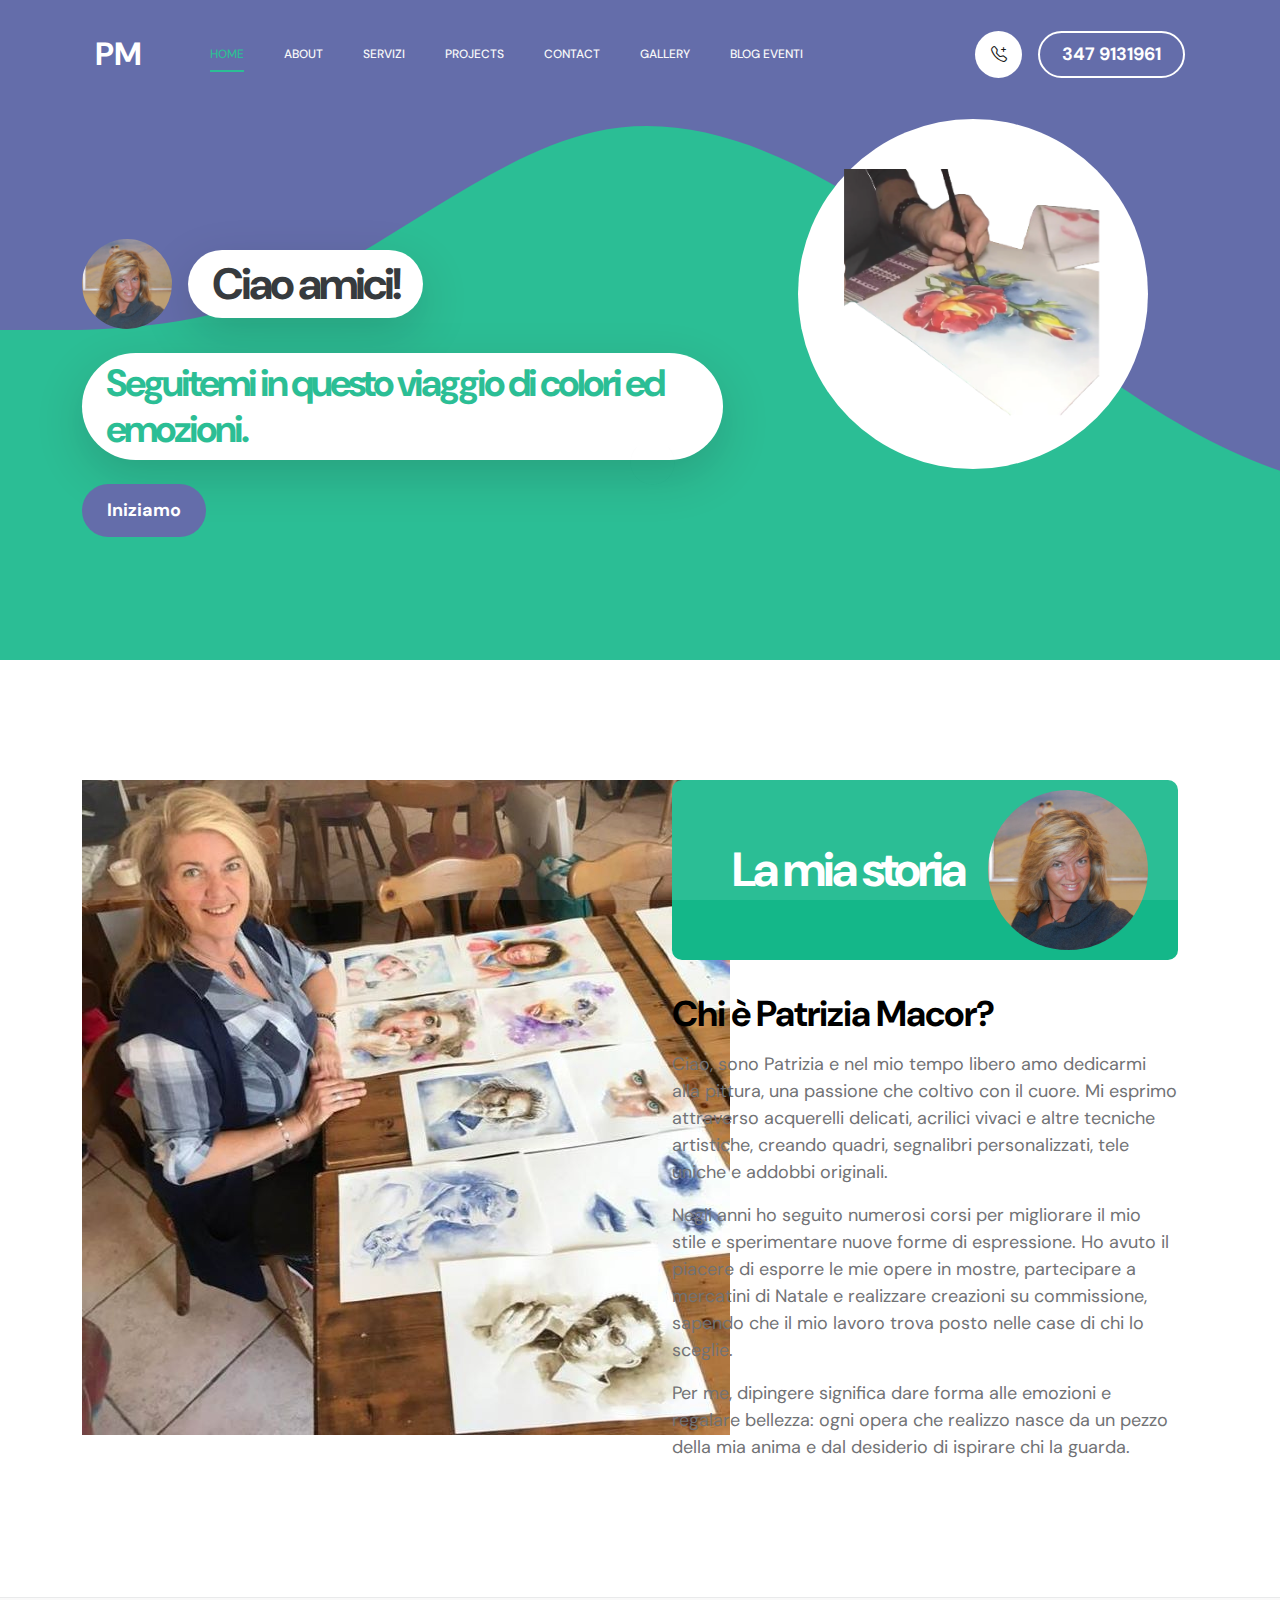
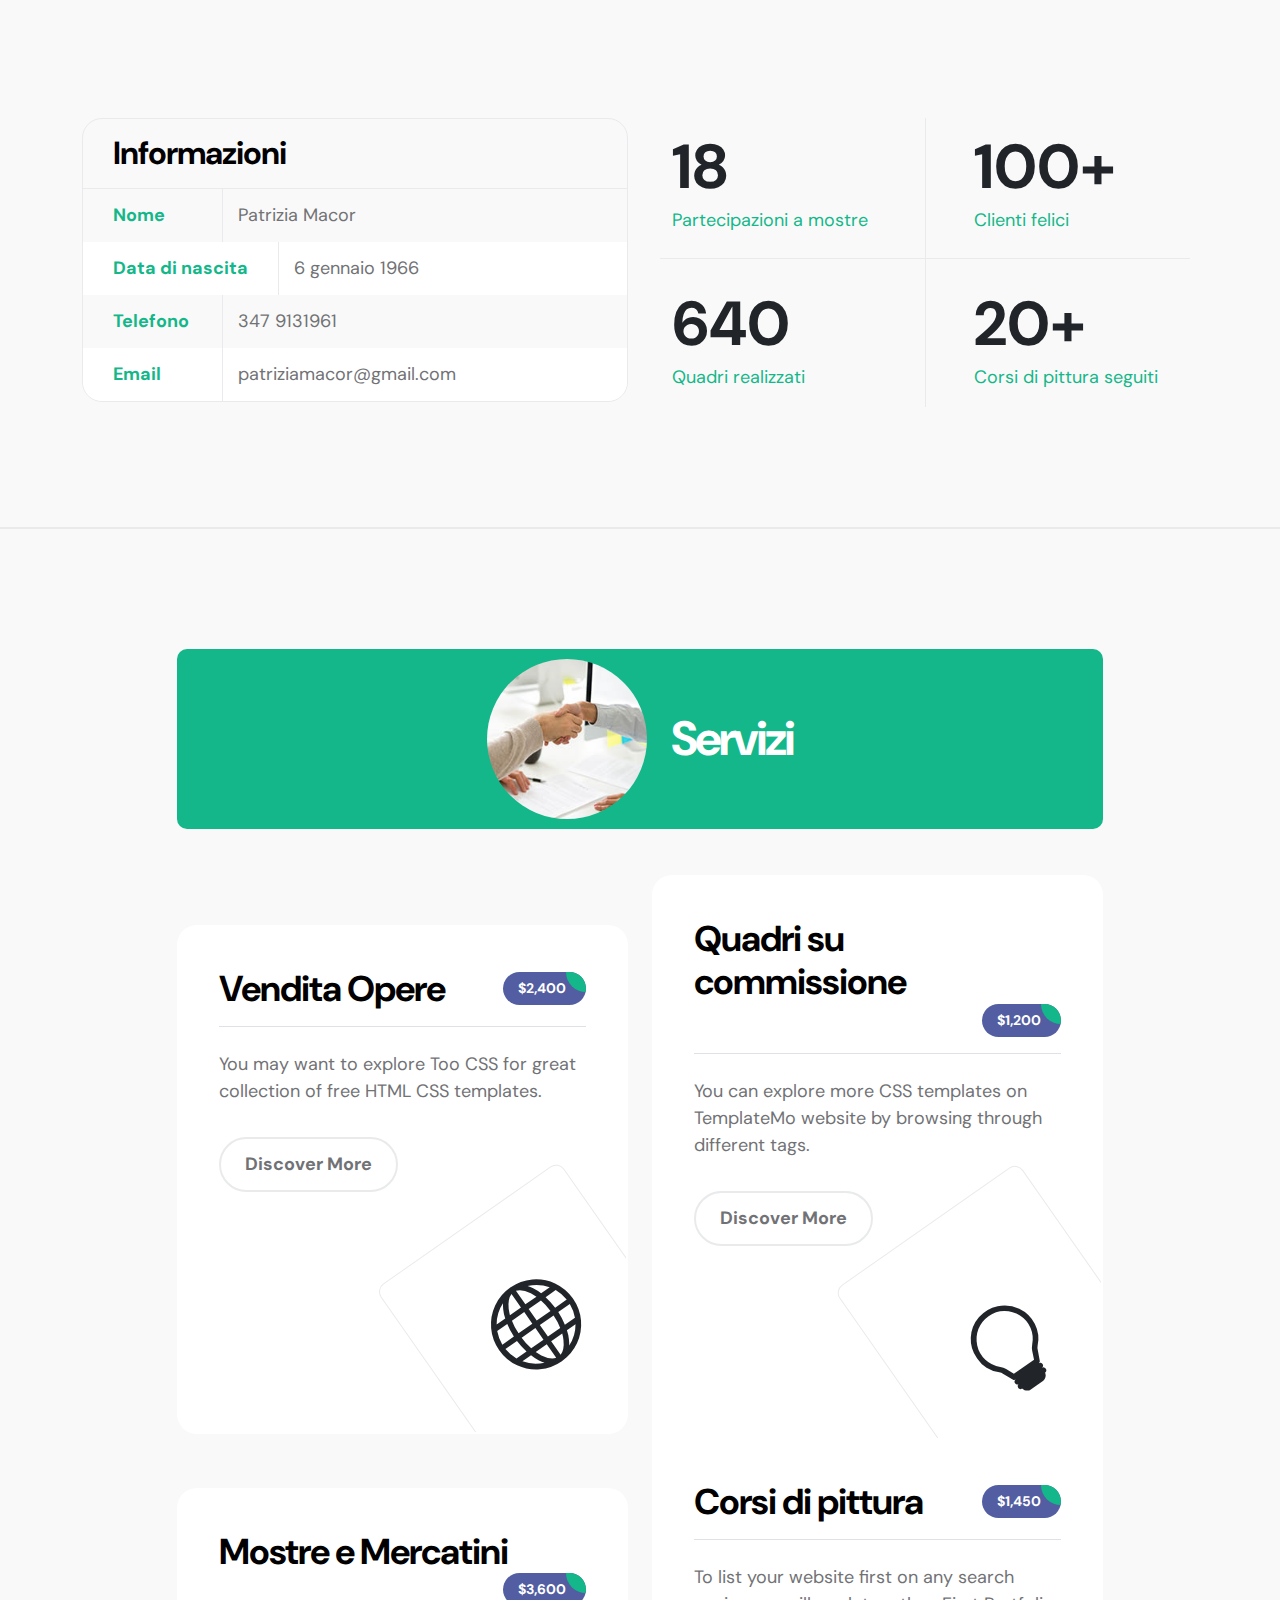
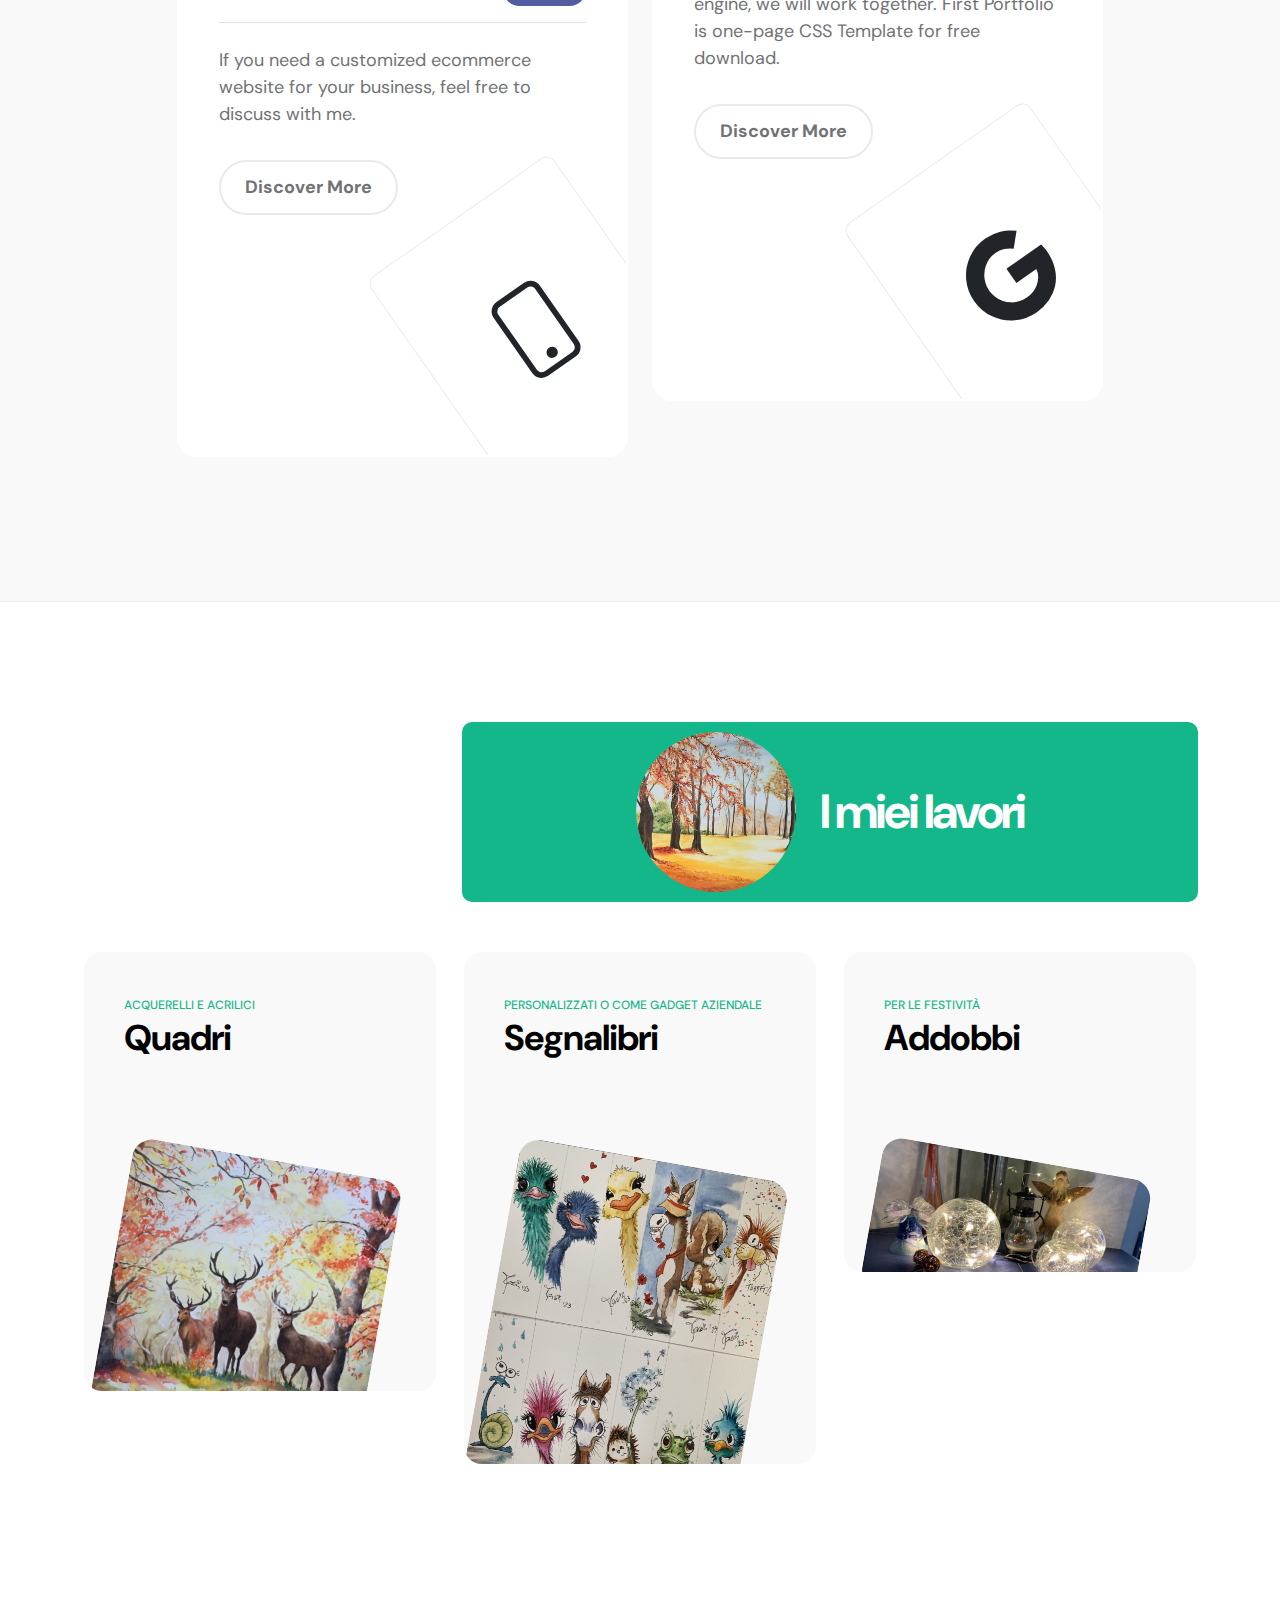
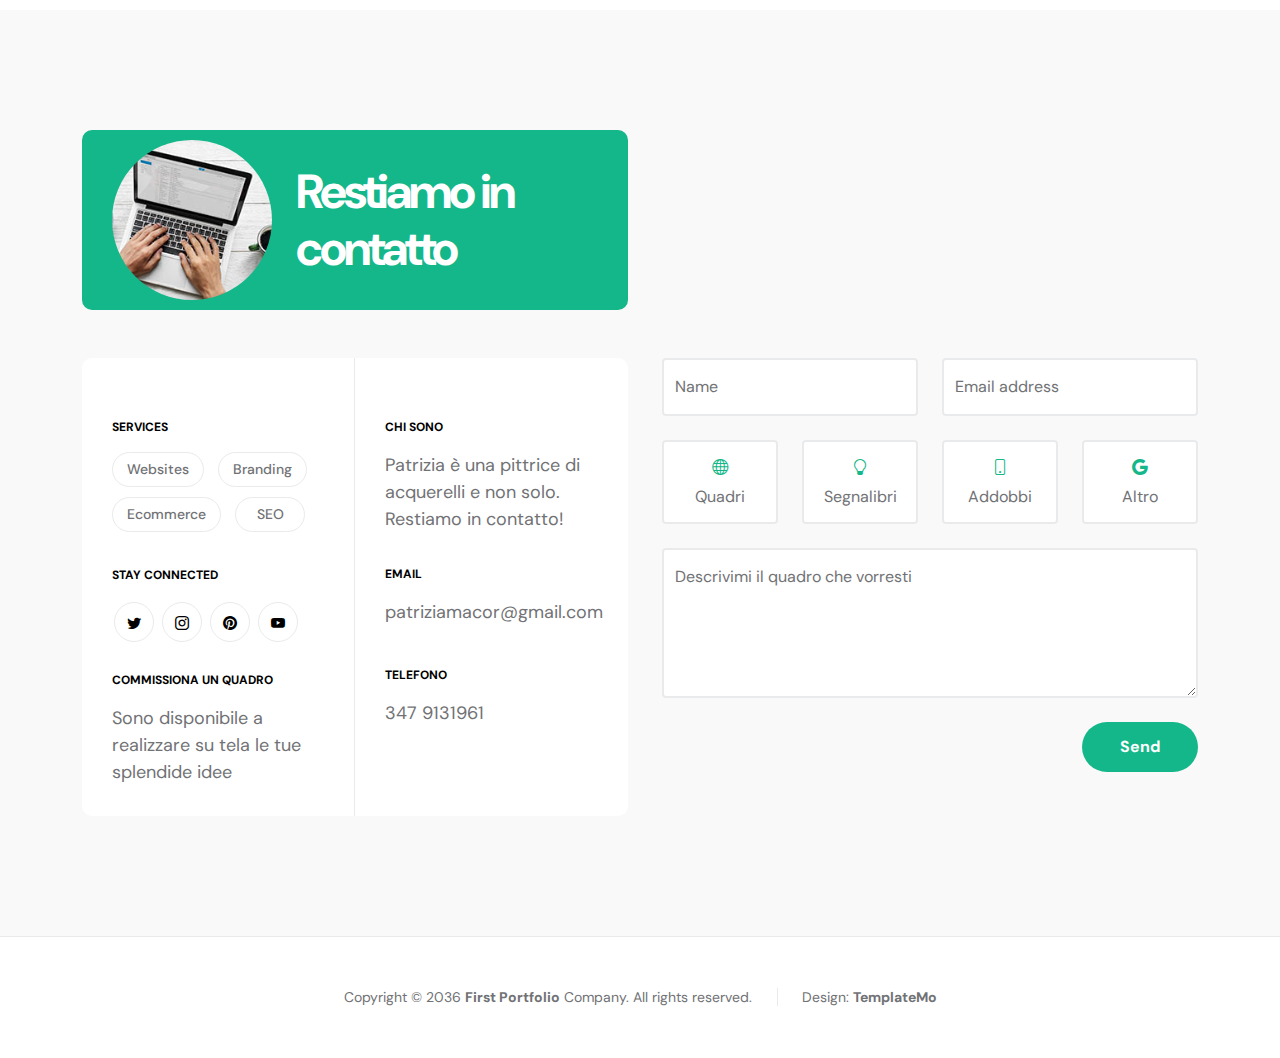
<file: index.html>
<!doctype html>
<html lang="en">
    <head>
        <meta charset="utf-8">
        <meta name="viewport" content="width=device-width, initial-scale=1">

        <meta name="description" content="">
        <meta name="author" content="TemplateMo">

        <title>Patrizia Macor</title>
        <!-- Aggiungi la favicon -->
        <link rel="icon" href="images/favicon.png" type="image/x-icon">

        <!-- CSS FILES -->
        <link rel="preconnect" href="https://fonts.googleapis.com">
        
        <link rel="preconnect" href="https://fonts.gstatic.com" crossorigin>
        
        <link href="https://fonts.googleapis.com/css2?family=DM+Sans:wght@400;500;700&display=swap" rel="stylesheet">

        <link href="css/bootstrap.min.css" rel="stylesheet">

        <link href="css/bootstrap-icons.css" rel="stylesheet">

        <link href="css/magnific-popup.css" rel="stylesheet">

        <link href="css/templatemo-first-portfolio-style.css" rel="stylesheet">

    
<!--

TemplateMo 578 First Portfolio

https://templatemo.com/tm-578-first-portfolio

-->
    </head>
    
    <body>

        <section class="preloader">
            <div class="spinner">
                <span class="spinner-rotate"></span>    
            </div>
        </section>

        <nav class="navbar navbar-expand-lg">
            <div class="container">

                <button class="navbar-toggler" type="button" data-bs-toggle="collapse" data-bs-target="#navbarNav" aria-controls="navbarNav" aria-expanded="false" aria-label="Toggle navigation">
                    <span class="navbar-toggler-icon"></span>
                </button>

                <a href="index.html" class="navbar-brand mx-auto mx-lg-0">PM</a>

                <div class="d-flex align-items-center d-lg-none">
                    <i class="navbar-icon bi-telephone-plus me-3"></i>
                    <a class="custom-btn btn" href="#section_5">
                        347 9131961
                    </a>
                </div>

                <div class="collapse navbar-collapse" id="navbarNav">
                    <ul class="navbar-nav ms-lg-5">
                        <li class="nav-item">
                            <a class="nav-link click-scroll" href="index.html#section_1">Home</a>
                        </li>

                        <li class="nav-item">
                            <a class="nav-link click-scroll" href="index.html#section_2">About</a>
                        </li>

                        <li class="nav-item">
                            <a class="nav-link click-scroll" href="#section_3">Servizi</a>
                        </li>

                        <li class="nav-item">
                            <a class="nav-link click-scroll" href="index.html#section_4">Projects</a>
                        </li>

                        <li class="nav-item">
                            <a class="nav-link click-scroll" href="index.html#section_5">Contact</a>
                        </li>

                        <li class="nav-item">
                            <a class="nav-link" href="gallery.html">Gallery</a>
                        </li>

                        <li class="nav-item">
                            <a class="nav-link" href="eventi.html">Blog Eventi</a>
                        </li>
                    </ul>

                    <div class="d-lg-flex align-items-center d-none ms-auto">
                        <i class="navbar-icon bi-telephone-plus me-3"></i>
                        <a class="custom-btn btn" href="#section_5">
                            347 9131961
                        </a>
                    </div>
                </div>

            </div>
        </nav>

        <main>

            <section class="hero d-flex justify-content-center align-items-center" id="section_1">
                <div class="container">
                    <div class="row">

                        <div class="col-lg-7 col-12">
                            <div class="hero-text">
                                <div class="hero-title-wrap d-flex align-items-center mb-4">
                                    <img src="images/pm.jpg" class="avatar-image avatar-image-large img-fluid" alt="">

                                    <h1 class="hero-title ms-3 mb-0">Ciao amici!</h1>
                                </div>

                                <h2 class="mb-4">Seguitemi in questo viaggio di colori ed emozioni.</h2>
                                <p class="mb-4"><a class="custom-btn btn custom-link" href="#section_2">Iniziamo</a></p>
                            </div>
                        </div>

                        <div class="col-lg-5 col-12 position-relative">
                            <div class="hero-image-wrap"></div>
                            <img src="images\Remove background project.png" class="hero-image img-fluid" alt="">
                        </div>

                    </div>
                </div>

                <svg xmlns="http://www.w3.org/2000/svg" viewBox="0 0 1440 320"><path fill="#535da1" fill-opacity="1" d="M0,160L24,160C48,160,96,160,144,138.7C192,117,240,75,288,64C336,53,384,75,432,106.7C480,139,528,181,576,208C624,235,672,245,720,240C768,235,816,213,864,186.7C912,160,960,128,1008,133.3C1056,139,1104,181,1152,202.7C1200,224,1248,224,1296,197.3C1344,171,1392,117,1416,90.7L1440,64L1440,0L1416,0C1392,0,1344,0,1296,0C1248,0,1200,0,1152,0C1104,0,1056,0,1008,0C960,0,912,0,864,0C816,0,768,0,720,0C672,0,624,0,576,0C528,0,480,0,432,0C384,0,336,0,288,0C240,0,192,0,144,0C96,0,48,0,24,0L0,0Z"></path></svg>
            </section>


            <section class="about section-padding" id="section_2">
                <div class="container">
                    <div class="row">

                        <div class="col-lg-6 col-12">
                            <img src="images\35924593_10214966273662819_2761845738638934016_n2.jpg" alt="">
                        </div>

                        <div class="col-lg-6 col-12 mt-5 mt-lg-0">
                            <div class="about-thumb">

                                <div class="section-title-wrap d-flex justify-content-end align-items-center mb-4">
                                    <h2 class="text-white me-4 mb-0">La mia storia</h2>

                                    <img src="images/pm.jpg" class="avatar-image img-fluid" alt="">
                                </div>

                                <h3 class="pt-2 mb-3">Chi è Patrizia Macor?</h3>

                                <p>
                                    Ciao, sono Patrizia e nel mio tempo libero amo dedicarmi alla pittura, una passione che coltivo con il cuore. Mi esprimo attraverso acquerelli delicati, acrilici vivaci e altre tecniche artistiche, creando quadri, segnalibri personalizzati, tele uniche e addobbi originali.
                                </p>
                                <p>
                                    Negli anni ho seguito numerosi corsi per migliorare il mio stile e sperimentare nuove forme di espressione. Ho avuto il piacere di esporre le mie opere in mostre, partecipare a mercatini di Natale e realizzare creazioni su commissione, sapendo che il mio lavoro trova posto nelle case di chi lo sceglie.
                                </p>
                                <p>
                                    Per me, dipingere significa dare forma alle emozioni e regalare bellezza: ogni opera che realizzo nasce da un pezzo della mia anima e dal desiderio di ispirare chi la guarda.
                                </p>

                                
                            </div>
                        </div>

                    </div>
                </div>
            </section>

            <section class="featured section-padding">
                <div class="container">
                    <div class="row">

                        <div class="col-lg-6 col-12">
                            <div class="profile-thumb">
                                <div class="profile-title">
                                    <h4 class="mb-0">Informazioni</h4>
                                </div>

                                <div class="profile-body">
                                    <p>
                                        <span class="profile-small-title">Nome</span> 
                                        <span>Patrizia Macor</span>
                                    </p>

                                    <p>
                                        <span class="profile-small-title">Data di nascita</span> 
                                        <span>6 gennaio 1966</span>
                                    </p>

                                    <p>
                                        <span class="profile-small-title">Telefono</span> 
                                         <span><a href="tel: 305-240-9671">347 9131961</a></span>
                                    </p>

                                    <p>
                                        <span class="profile-small-title">Email</span> 
                                        <span><a href="mailto:patriziamacor@gmail.com">patriziamacor@gmail.com</a></span>
                                    </p>
                                </div>
                            </div>
                        </div>

                        <div class="col-lg-6 col-12 mt-5 mt-lg-0">
                            <div class="about-thumb">
                                <div class="row">
                                    <div class="col-lg-6 col-6 featured-border-bottom py-2">
                                        <strong class="featured-numbers">18</strong>

                                        <p class="featured-text">Partecipazioni a mostre</p>
                                    </div>

                                    <div class="col-lg-6 col-6 featured-border-start featured-border-bottom ps-5 py-2">
                                        <strong class="featured-numbers">100+</strong>

                                        <p class="featured-text">Clienti felici</p>
                                    </div>

                                    <div class="col-lg-6 col-6 pt-4">
                                        <strong class="featured-numbers">640</strong>

                                        <p class="featured-text">Quadri realizzati</p>
                                    </div>

                                    <div class="col-lg-6 col-6 featured-border-start ps-5 pt-4">
                                        <strong class="featured-numbers">20+</strong>

                                        <p class="featured-text">Corsi di pittura seguiti</p>
                                    </div>
                                </div>
                            </div>
                        </div>

                    </div>
                </div>
            </section>


            <section class="services section-padding" id="section_3">
                <div class="container">
                    <div class="row">

                        <div class="col-lg-10 col-12 mx-auto">
                            <div class="section-title-wrap d-flex justify-content-center align-items-center mb-5">
                                <img src="images/handshake-man-woman-after-signing-business-contract-closeup.jpg" class="avatar-image img-fluid" alt="">

                                <h2 class="text-white ms-4 mb-0">Servizi</h2>
                            </div>

                            <div class="row pt-lg-5">
                                <div class="col-lg-6 col-12">
                                    <div class="services-thumb">
                                        <div class="d-flex flex-wrap align-items-center border-bottom mb-4 pb-3">
                                            <h3 class="mb-0">Vendita Opere</h3>

                                            <div class="services-price-wrap ms-auto">
                                                <p class="services-price-text mb-0">$2,400</p>
                                                <div class="services-price-overlay"></div>
                                            </div>
                                        </div>

                                        <p>You may want to explore Too CSS for great collection of free HTML CSS templates.</p>

                                        <a href="#" class="custom-btn custom-border-btn btn mt-3">Discover More</a>

                                        <div class="services-icon-wrap d-flex justify-content-center align-items-center">
                                            <i class="services-icon bi-globe"></i>
                                        </div>
                                    </div>
                                </div>

                                <div class="col-lg-6 col-12">
                                    <div class="services-thumb services-thumb-up">
                                        <div class="d-flex flex-wrap align-items-center border-bottom mb-4 pb-3">
                                            <h3 class="mb-0">Quadri su commissione</h3>

                                            <div class="services-price-wrap ms-auto">
                                                <p class="services-price-text mb-0">$1,200</p>
                                                <div class="services-price-overlay"></div>
                                            </div>
                                        </div>

                                        <p>You can explore more CSS templates on TemplateMo website by browsing through different tags.</p>

                                        <a href="#" class="custom-btn custom-border-btn btn mt-3">Discover More</a>

                                        <div class="services-icon-wrap d-flex justify-content-center align-items-center">
                                            <i class="services-icon bi-lightbulb"></i>
                                        </div>
                                    </div>
                                </div>

                                <div class="col-lg-6 col-12">
                                    <div class="services-thumb">
                                        <div class="d-flex flex-wrap align-items-center border-bottom mb-4 pb-3">
                                            <h3 class="mb-0">Mostre e Mercatini</h3>

                                            <div class="services-price-wrap ms-auto">
                                                <p class="services-price-text mb-0">$3,600</p>
                                                <div class="services-price-overlay"></div>
                                            </div>
                                        </div>

                                        <p>If you need a customized ecommerce website for your business, feel free to discuss with me.</p>

                                        <a href="#" class="custom-btn custom-border-btn btn mt-3">Discover More</a>

                                        <div class="services-icon-wrap d-flex justify-content-center align-items-center">
                                            <i class="services-icon bi-phone"></i>
                                        </div>
                                    </div>
                                </div>

                                <div class="col-lg-6 col-12">
                                    <div class="services-thumb services-thumb-up">
                                        <div class="d-flex flex-wrap align-items-center border-bottom mb-4 pb-3">
                                            <h3 class="mb-0">Corsi di pittura</h3>

                                            <div class="services-price-wrap ms-auto">
                                                <p class="services-price-text mb-0">$1,450</p>
                                                <div class="services-price-overlay"></div>
                                            </div>
                                        </div>

                                        <p>To list your website first on any search engine, we will work together. First Portfolio is one-page CSS Template for free download.</p>

                                        <a href="#" class="custom-btn custom-border-btn btn mt-3">Discover More</a>

                                        <div class="services-icon-wrap d-flex justify-content-center align-items-center">
                                            <i class="services-icon bi-google"></i>
                                        </div>
                                    </div>
                                </div>
                            </div>
                        </div>
                    </div>
                </div>
            </section>


            <section class="projects section-padding" id="section_4">
                <div class="container">
                    <div class="row">

                        <div class="col-lg-8 col-md-8 col-12 ms-auto">
                            <div class="section-title-wrap d-flex justify-content-center align-items-center mb-4">
                                <img src="images\408121624_10228609162846522_2524461542809497853_n.jpg" class="avatar-image img-fluid" alt="">

                                <h2 class="text-white ms-4 mb-0">I miei lavori</h2>
                            </div>
                        </div>

                        <div class="clearfix"></div>

                        <div class="col-lg-4 col-md-6 col-12">
                            <!-- Aggiungi l'attributo href direttamente al div wrapper -->
                            <a href="gallery.html">
                                <div class="projects-thumb">
                                    <div class="projects-info">
                                        <small class="projects-tag">Acquerelli e acrilici</small>
                                        <h3 class="projects-title">Quadri</h3>
                                    </div>
                                    <!-- Immagine all'interno del div che diventa cliccabile -->
                                    <img src="images/projects/acquerello_card.png" class="projects-image img-fluid" height="640" style="object-fit: cover;" alt="">
                                </div>
                            </a>
                        </div>

                        <div class="col-lg-4 col-md-6 col-12">
                            <div class="projects-thumb">
                                <div class="projects-info">
                                    <small class="projects-tag">Personalizzati o come gadget aziendale</small>

                                    <h3 class="projects-title">Segnalibri</h3>
                                </div>

                                <a href="images/projects/the-5th-IQYR7N67dhM-unsplash.jpg" class="popup-image">
                                    <img src="images\Screenshot_25-12-2024_04359_www.instagram.com.jpeg" class="projects-image img-fluid" alt="">
                                </a>
                            </div>
                        </div>

                        <div class="col-lg-4 col-md-6 col-12">
                            <div class="projects-thumb">
                                <div class="projects-info">
                                    <small class="projects-tag">Per le festività</small>

                                    <h3 class="projects-title">Addobbi</h3>
                                </div>

                                <a href="images/projects/true-agency-9Bjog5FZ-oc-unsplash.jpg" class="popup-image">
                                    <img src="images\269918334_10224420967384253_6567992040410071913_n.jpg" class="projects-image img-fluid" alt="">
                                </a>
                            </div>
                        </div>

                    </div>
                </div>
            </section>

            <section class="contact section-padding" id="section_5">
                    <div class="container">
                        <div class="row">

                            <div class="col-lg-6 col-md-8 col-12">
                                <div class="section-title-wrap d-flex justify-content-center align-items-center mb-5">
                                    <img src="images/aerial-view-man-using-computer-laptop-wooden-table.jpg" class="avatar-image img-fluid" alt="">

                                    <h2 class="text-white ms-4 mb-0">Restiamo in contatto</h2>
                                </div>
                            </div>

                            <div class="clearfix"></div>

                            <div class="col-lg-3 col-md-6 col-12 pe-lg-0">
                                <div class="contact-info contact-info-border-start d-flex flex-column">
                                    <strong class="site-footer-title d-block mb-3">Services</strong>

                                    <ul class="footer-menu">
                                        <li class="footer-menu-item"><a href="#" class="footer-menu-link">Websites</a></li>

                                        <li class="footer-menu-item"><a href="#" class="footer-menu-link">Branding</a></li>

                                        <li class="footer-menu-item"><a href="#" class="footer-menu-link">Ecommerce</a></li>

                                        <li class="footer-menu-item"><a href="#" class="footer-menu-link">SEO</a></li>
                                    </ul>

                                    <strong class="site-footer-title d-block mt-4 mb-3">Stay connected</strong>

                                    <ul class="social-icon">
                                        <li class="social-icon-item"><a href="https://twitter.com/minthu" class="social-icon-link bi-twitter"></a></li>

                                        <li class="social-icon-item"><a href="#" class="social-icon-link bi-instagram"></a></li>

                                        <li class="social-icon-item"><a href="#" class="social-icon-link bi-pinterest"></a></li>

                                        <li class="social-icon-item"><a href="https://www.youtube.com/templatemo" class="social-icon-link bi-youtube"></a></li>
                                    </ul>

                                    <strong class="site-footer-title d-block mt-4 mb-3">Commissiona un quadro</strong>

                                    <p class="mb-0">Sono disponibile a realizzare su tela le tue splendide idee</p>
                                </div>
                            </div>

                            <div class="col-lg-3 col-md-6 col-12 ps-lg-0">
                                <div class="contact-info d-flex flex-column">
                                    <strong class="site-footer-title d-block mb-3">Chi sono</strong>

                                    <p class="mb-2">
                                        Patrizia è una pittrice di acquerelli e non solo. Restiamo in contatto!
                              </p>

                                    <strong class="site-footer-title d-block mt-4 mb-3">Email</strong>

                                    <p>
                                        <a href="mailto:patriziamacor@gmail.com">
                                            patriziamacor@gmail.com
                                        </a>
                                    </p>

                                    <strong class="site-footer-title d-block mt-4 mb-3">Telefono</strong>

                                    <p class="mb-0">
                                        <a href="tel: 347 9131961">
                                            347 9131961
                                        </a>
                                    </p>
                                </div>
                            </div>

                            <div class="col-lg-6 col-12 mt-5 mt-lg-0">
                                <form action="#" method="get" class="custom-form contact-form" role="form">
                                    <div class="row">
                                        <div class="col-lg-6 col-md-6 col-12">
                                            <div class="form-floating">
                                                <input type="text" name="name" id="name" class="form-control" placeholder="Name" required="">
                                                
                                                <label for="floatingInput">Name</label>
                                            </div>
                                        </div>

                                        <div class="col-lg-6 col-md-6 col-12"> 
                                            <div class="form-floating">
                                                <input type="email" name="email" id="email" pattern="[^ @]*@[^ @]*" class="form-control" placeholder="Email address" required="">
                                                
                                                <label for="floatingInput">Email address</label>
                                            </div>
                                        </div>

                                        <div class="col-lg-3 col-md-6 col-6">
                                            <div class="form-check form-check-inline">
                                                <input name="quadri" type="checkbox" class="form-check-input" id="inlineCheckbox1" value="1">

                                                <label class="form-check-label" for="inlineCheckbox1">
                                                    <i class="bi-globe form-check-icon"></i>
                                                    <span class="form-check-label-text">Quadri</span>
                                                </label>
                                          </div>
                                        </div>

                                        <div class="col-lg-3 col-md-6 col-6">
                                            <div class="form-check form-check-inline">
                                                <input name="segnalibri" type="checkbox" class="form-check-input" id="inlineCheckbox2" value="1">

                                                <label class="form-check-label" for="inlineCheckbox2">
                                                    <i class="bi-lightbulb form-check-icon"></i>
                                                    <span class="form-check-label-text">Segnalibri</span>
                                                </label>
                                            </div>
                                        </div>

                                        <div class="col-lg-3 col-md-6 col-6">
                                            <div class="form-check form-check-inline">
                                                <input name="addobbi" type="checkbox" class="form-check-input" id="inlineCheckbox3" value="1">

                                                <label class="form-check-label" for="inlineCheckbox3">
                                                    <i class="bi-phone form-check-icon"></i>
                                                    <span class="form-check-label-text">Addobbi</span>
                                                </label>
                                            </div>
                                        </div>

                                        <div class="col-lg-3 col-md-6 col-6">
                                            <div class="form-check form-check-inline me-0">
                                                <input name="altro" type="checkbox" class="form-check-input" id="inlineCheckbox4" value="1">

                                                <label class="form-check-label" for="inlineCheckbox4">
                                                    <i class="bi-google form-check-icon"></i>
                                                    <span class="form-check-label-text">Altro</span>
                                                </label>
                                            </div>
                                        </div>

                                        <div class="col-lg-12 col-12">
                                            <div class="form-floating">
                                                <textarea class="form-control" id="message" name="message" placeholder="Descrivimi il quadro che vorresti"></textarea>
                                                
                                                <label for="floatingTextarea">Descrivimi il quadro che vorresti</label>
                                            </div>
                                        </div>

                                        <div class="col-lg-3 col-12 ms-auto">
                                            <button type="submit" class="form-control">Send</button>
                                        </div>

                                    </div>
                                </form>
                            </div>

                        </div>
                    </div>
                </div>
            </section>

        </main>

        <footer class="site-footer">
            <div class="container">
                <div class="row">

                    <div class="col-lg-12 col-12">
                        <div class="copyright-text-wrap">
                            <p class="mb-0">
                                <span class="copyright-text">Copyright © 2036 <a href="#">First Portfolio</a> Company. All rights reserved.</span>
                                Design: 
                                <a rel="sponsored" href="https://templatemo.com" target="_blank">TemplateMo</a>
                            </p>
                        </div>
                    </div>

                </div>
            </div>
        </footer>

        <!-- JAVASCRIPT FILES -->
        <script src="js/jquery.min.js"></script>
        <script src="js/bootstrap.min.js"></script>
        <script src="js/jquery.sticky.js"></script>
        <script src="js/click-scroll.js"></script>
        <script src="js/jquery.magnific-popup.min.js"></script>
        <script src="js/magnific-popup-options.js"></script>
        <script src="js/custom.js"></script>

    </body>
</html>
</file>
<file: css/templatemo-first-portfolio-style.css>
/*

TemplateMo 578 First Portfolio

https://templatemo.com/tm-578-first-portfolio

*/


/*---------------------------------------
  CUSTOM PROPERTIES ( VARIABLES )             
-----------------------------------------*/
:root {
  --white-color:                  #ffffff;
  --primary-color:                #535da1;
  --secondary-color:              #14B789;
  --section-bg-color:             #f9f9f9;
  --dark-color:                   #000000;
  --p-color:                      #717275;
  --border-color:                 #e9eaeb;
  --featured-border-color:        #727aab;

  --mercatini:                    #ff795e;
  --mostra:                       #5e87ff;
  --corso:                        #b4ff5e;
  --competizione:                 #ffe75e;

  --body-font-family:             'DM Sans', sans-serif;

  --h1-font-size:                 62px;
  --h2-font-size:                 48px;
  --h3-font-size:                 36px;
  --h4-font-size:                 32px;
  --h5-font-size:                 24px;
  --h6-font-size:                 22px;
  --p-font-size:                  18px;
  --menu-font-size:               12px;
  --copyright-font-size:          14px;

  --border-radius-large:          100px;
  --border-radius-medium:         20px;
  --border-radius-small:          10px;

  --font-weight-normal:           400;
  --font-weight-medium:           500;
  --font-weight-bold:             700;
}

body {
    background: var(--white-color);
    font-family: var(--body-font-family); 
}


/*---------------------------------------
  TYPOGRAPHY               
-----------------------------------------*/

h2,
h3,
h4,
h5,
h6 {
  color: var(--dark-color);
}

h1,
h2,
h3,
h4,
h5,
h6 {
  font-weight: var(--font-weight-bold);
  letter-spacing: -1px;
}

h1 {
  font-size: var(--h1-font-size);
  letter-spacing: -3px;
}

h2 {
  font-size: var(--h2-font-size);
  color: var(--secondary-color);
  letter-spacing: -3px;
}

h3 {
  font-size: var(--h3-font-size);
}

h4 {
  font-size: var(--h4-font-size);
}

h5 {
  font-size: var(--h5-font-size);
  line-height: normal;
}

h6 {
  font-size: var(--h6-font-size);
}

p {
  color: var(--p-color);
  font-size: var(--p-font-size);
  font-weight: var(--font-weight-normal);
}

ul li {
  color: var(--p-color);
  font-size: var(--p-font-size);
  font-weight: var(--font-weight-normal);
}

a, 
button {
  touch-action: manipulation;
  transition: all 0.3s;
}

a {
  color: var(--p-color);
  text-decoration: none;
}

a:hover {
  color: var(--secondary-color);
}

::selection {
  background: var(--secondary-color);
  color: var(--white-color);
}

::-moz-selection {
  background: var(--secondary-color);
  color: var(--white-color);
}

.section-padding {
  padding-top: 120px;
  padding-bottom: 120px;
}

b,
strong {
  font-weight: var(--font-weight-bold);
}

.section-title-wrap {
  background: var(--secondary-color);
  border-radius: var(--border-radius-small);
  padding: 10px 30px;
}


/*---------------------------------------
  AVATAR IMAGE               
-----------------------------------------*/
.avatar-image {
  border-radius: var(--border-radius-large);
  width: 160px;
  height: 160px;
  object-fit: cover;
}

.avatar-image-large {
  width: 90.4px;
  height: 90.4px;
}


/*---------------------------------------
  PRE LOADER               
-----------------------------------------*/
.preloader {
  position: fixed;
  top: 0;
  left: 0;
  width: 100%;
  height: 100%;
  z-index: 99999;
  display: flex;
  flex-flow: row nowrap;
  justify-content: center;
  align-items: center;
  background: none repeat scroll 0 0 var(--white-color);
}

.spinner {
  border: 1px solid transparent;
  border-radius: var(--border-radius-small);
  position: relative;
}

.spinner:before {
  content: '';
  box-sizing: border-box;
  position: absolute;
  top: 50%;
  left: 50%;
  width: 45px;
  height: 45px;
  margin-top: -10px;
  margin-left: -10px;
  border-radius: 50%;
  border: 1px solid var(--border-color);
  border-top-color: var(--white-color);
  animation: spinner .9s linear infinite;
}

@-webkit-@keyframes spinner {
  to {transform: rotate(360deg);
  }
}

@keyframes spinner {
  to {transform: rotate(360deg);}
}


/*---------------------------------------
  CUSTOM ICON               
-----------------------------------------*/
.navbar-icon {
  background: var(--white-color);
  border-radius: var(--border-radius-large);
  color: var(--dark-color);
  width: 47px;
  height: 47px;
  line-height: 47px;
  text-align: center;
}

.is-sticky .navbar-icon {
  background: var(--secondary-color);
  color: var(--white-color);
}

.form-check-icon {
  color: var(--secondary-color);
}


/*---------------------------------------
  CUSTOM BUTTON               
-----------------------------------------*/
.custom-btn,
.navbar .custom-btn {
  font-size: var(--p-font-size);
  font-weight: var(--font-weight-bold);
}

.navbar .custom-btn {
  background: transparent;
  border-width: 2px;
  border-style: solid;
  border-color: var(--white-color);
  color: var(--white-color);
  padding: 8px 22px;
}

.navbar .custom-btn:hover {
  background: var(--white-color);
  border-color: transparent;
  color: var(--secondary-color);
}

.custom-btn {
  background: var(--secondary-color);
  border-radius: var(--border-radius-large);
  color: var(--white-color);
  font-weight: var(--font-weight-bold);
  padding: 12px 24px;
}

.custom-btn:hover {
  background: var(--primary-color);
  box-shadow: 0 1rem 3rem rgba(0,0,0,.175);
  color: var(--white-color);
}

.custom-border-btn {
  background: transparent;
  border: 2px solid var(--border-color);
  color: var(--p-color);
}

.custom-border-btn:hover {
  background: var(--secondary-color);
  border-color: var(--secondary-color);
  color: var(--white-color);
}

.custom-link {
	background-color: var(--primary-color);
}

.custom-link:hover {
	background-color: var(--secondary-color);
}


/*---------------------------------------
  NAVIGATION              
-----------------------------------------*/
.sticky-wrapper {
  position: relative;
  z-index: 222;
  height: auto !important;
}

.is-sticky,
.is-sticky .navbar .container {
  background: var(--white-color);
  box-shadow: 0 1rem 3rem rgb(0 0 0 / 18%);
}

.is-sticky .navbar-brand,
.is-sticky .navbar-brand:hover {
  color: var(--dark-color);
}

.is-sticky .navbar-nav .nav-link {
  color: var(--p-color);
}

.is-sticky .navbar .custom-btn {
  border-color: var(--secondary-color);
  color: var(--secondary-color);
}

.is-sticky .navbar .custom-btn:hover {
  background: var(--secondary-color);
  color: var(--white-color);
}

.navbar {
  background: transparent;
  position: absolute;
  z-index: 9;
  right: 0;
  left: 0;
  transition: all 0.3s;
  padding-top: 15px;
  padding-bottom: 0;
}

.navbar .container {
  border-radius: var(--border-radius-small);
  padding: 10px 25px;
}

.navbar-brand {
  font-size: var(--h4-font-size);
  font-weight: var(--font-weight-bold);
}

.navbar-brand,
.navbar-brand:hover {
  color: var(--white-color);
}

.navbar-expand-lg .navbar-nav .nav-link {
  padding-right: 0;
  padding-left: 0;
  margin-right: 20px;
  margin-left: 20px;
}

.navbar-nav .nav-link {
  display: inline-block;
  color: var(--section-bg-color);
  font-size: var(--menu-font-size);
  font-weight: var(--font-weight-medium);
  text-transform: uppercase;
  position: relative;
  padding-top: 15px;
  padding-bottom: 15px;
}

.navbar-nav .nav-link::after {
  content: "";
  background: transparent;
  position: absolute;
  bottom: 6px;
  right: 0;
  left: 0;
  width: 100%;
  height: 2px;
}

.navbar-nav .nav-link.active::after, 
.navbar-nav .nav-link:hover::after {
  background: var(--secondary-color);
}

.navbar-nav .nav-link.active, 
.navbar-nav .nav-link:hover {
  color: var(--secondary-color);
}

.navbar-toggler {
  border: 0;
  padding: 0;
  cursor: pointer;
  margin: 0;
  width: 30px;
  height: 35px;
  outline: none;
}

.navbar-toggler:focus {
  outline: none;
  box-shadow: none;
}

.navbar-toggler[aria-expanded="true"] .navbar-toggler-icon {
  background: transparent;
}

.navbar-toggler[aria-expanded="true"] .navbar-toggler-icon:before,
.navbar-toggler[aria-expanded="true"] .navbar-toggler-icon:after {
  transition: top 300ms 50ms ease, -webkit-transform 300ms 350ms ease;
  transition: top 300ms 50ms ease, transform 300ms 350ms ease;
  transition: top 300ms 50ms ease, transform 300ms 350ms ease, -webkit-transform 300ms 350ms ease;
  top: 0;
}

.navbar-toggler[aria-expanded="true"] .navbar-toggler-icon:before {
  transform: rotate(45deg);
}

.navbar-toggler[aria-expanded="true"] .navbar-toggler-icon:after {
  transform: rotate(-45deg);
}

.navbar-toggler .navbar-toggler-icon {
  background: var(--white-color);
  transition: background 10ms 300ms ease;
  display: block;
  width: 30px;
  height: 2px;
  position: relative;
}

.navbar-toggler .navbar-toggler-icon:before,
.navbar-toggler .navbar-toggler-icon:after {
  transition: top 300ms 350ms ease, -webkit-transform 300ms 50ms ease;
  transition: top 300ms 350ms ease, transform 300ms 50ms ease;
  transition: top 300ms 350ms ease, transform 300ms 50ms ease, -webkit-transform 300ms 50ms ease;
  position: absolute;
  right: 0;
  left: 0;
  background: var(--white-color);
  width: 30px;
  height: 2px;
  content: '';
}

.navbar-toggler .navbar-toggler-icon::before {
  top: -8px;
}

.navbar-toggler .navbar-toggler-icon::after {
  top: 8px;
}


/*---------------------------------------
  HERO              
-----------------------------------------*/
.hero {
  background: var(--secondary-color);
  position: relative;
  overflow: hidden;
  padding-top: 330px;
  padding-bottom: 330px;
}

@media  screen and (min-width: 991px) {
  .hero {
    height: 60vh;
  }
}

.hero-title,
.hero h2 {
  background: var(--white-color);
  box-shadow: 0 1rem 3rem rgba(0,0,0,.175);
  border-radius: var(--border-radius-large);
  display: inline-block;
  padding: 8px 24px;
}

.hero-title {
	font-size: 44px;
}

.hero h2 {
	font-size: 38px;
}

.hero-text {
  position: relative;
  z-index: 22;
  top: 70px;
}

.hero-image-wrap {
  background: var(--white-color);
  border-radius: 100%;
  width: 350px;
  height: 350px;
  position: absolute;
  z-index: 22;
  top: -50px;
  right: 0;
  left: 0;
  margin: auto;
  pointer-events: none;
}

.hero-image {
  position: absolute;
  z-index: 22;
  top: 0;
  width: 100%;
  min-width: 550px;
}

.hero svg {
  position: absolute;
  z-index: 2;
  bottom: 0;
  right: 0;
  left: 0;
  overflow: hidden;
  height: 100%;
  pointer-events: none;
}


/*---------------------------------------
  ABOUT              
-----------------------------------------*/
.profile-thumb {
  border: 1px solid var(--border-color);
  border-radius: var(--border-radius-medium);
  position: relative;
  overflow: hidden;
}

.profile-title {
  border-bottom: 1px solid var(--border-color);
  padding: 15px 30px;
}

.profile-small-title {
  border-right: 1px solid var(--border-color);
  color: var(--secondary-color);
  font-weight: var(--font-weight-bold);
  min-width: 140px;
  margin-right: 10px;
  padding: 13px 30px;
  display: inline-block;
}

.profile-body p {
  margin-bottom: 0;
}

.profile-body p:nth-of-type(even) {
  background: var(--white-color);
}

.about-image {
  border-radius: var(--border-radius-medium);
}

.about-thumb {
  padding-right: 20px;
  padding-left: 20px;
}


/*---------------------------------------
  FEATURED              
-----------------------------------------*/
.featured-numbers {
  font-size: var(--h1-font-size);
  line-height: normal;
  display: block;
}

.featured-text {
  color: var(--secondary-color);
}

.featured-border-bottom {
  border-bottom: 1px solid var(--border-color);
}

.featured-border-start {
  border-left: 1px solid var(--border-color);
}


/*---------------------------------------
  CLIENTS              
-----------------------------------------*/

.clients-item-height {
	height: 120px;
}

.clients-image {
  display: block;
  max-width: 100px;
  margin: auto;
  transition: all ease 0.2s;
}

.clients-image:hover {
  transform: scale(1.3);
}


/*---------------------------------------
  SERVICES              
-----------------------------------------*/
.services,
.featured {
  background: var(--section-bg-color);
  border-top: 1px solid var(--border-color);
  border-bottom: 1px solid var(--border-color);
}

.services-thumb {
  background: var(--white-color);
  border: 2px solid transparent;
  border-radius: var(--border-radius-medium);
  position: relative;
  overflow: hidden;
  margin-bottom: 24px;
  padding: 40px 40px 240px 40px;
  transition: all 0.5s;
}

.services-thumb-up {
  position: relative;
  bottom: 50px;
  margin-bottom: -50px;
}

.services-thumb:hover {
  border: 2px solid var(--secondary-color);
  box-shadow: 0 1rem 3rem rgba(0,0,0,.175);
}

.services-thumb:hover .services-icon-wrap {
  background: var(--secondary-color);
  border-color: var(--secondary-color);
  color: var(--white-color);
}

.services-icon-wrap {
  border: 1px solid var(--border-color);
  border-radius: var(--border-radius-small);
  position: absolute;
  bottom: 0;
  right: 0;
  width: 50%;
  height: 55%;
  transform: rotate(-35deg) translateY(55px);
  transition: all ease 0.5s;
}

.services-icon {
  font-size: 90px;
  position: relative;
  bottom: 15px;
}

.services-thumb:hover .services-price-wrap {
  background: var(--secondary-color);
}

.services-thumb:hover .services-price-overlay {
  background: var(--primary-color);
}

.services-price-wrap {
  background: var(--primary-color);
  border-radius: var(--border-radius-medium);
  position: relative;
  overflow: hidden;
  padding: 6px 20px 6px 15px;
  transition: all ease 0.5s;
}

.services-price-text {
  color: var(--white-color);
  font-size: var(--copyright-font-size);
  font-weight: var(--font-weight-bold);
}

.services-price-overlay {
  background: var(--secondary-color);
  border-bottom-left-radius: 100%;
  position: absolute;
  top: 0;
  right: 0;
  width: 20px;
  height: 20px;
  pointer-events: none;
}

/*---------------------------------------
  PAINTINGS              
-----------------------------------------*/
.painting-thumb {
  background: var(--section-bg-color);
  border: 2px solid var(--white-color);
  border-radius: var(--border-radius-small);
  position: relative;
  overflow: hidden;
  margin-top: 12px;
  margin-bottom: 12px;
  padding: 20px;
  transition: all ease 0.5s;
}

.painting-thumb .popup-image {
  display: block;
  width: 100%;
  height: 100%;
}

.painting-title {
  margin-bottom: 0px;
}

.painting-tag {
  font-size: var(--menu-font-size);
  font-weight: var(--font-weight-medium);
  color: var(--primary-color);
  text-transform: uppercase;
  margin-bottom: 5px;
}

/*---------------------------------------
  PROJECTS              
-----------------------------------------*/
.projects-thumb {
  background: var(--section-bg-color);
  border: 2px solid var(--white-color);
  border-radius: var(--border-radius-medium);
  position: relative;
  overflow: hidden;
  margin-top: 24px;
  margin-bottom: 24px;
  padding: 40px;
  transition: all ease 0.5s;
}

.projects-thumb:hover {
  border-color: var(--secondary-color);
}

.projects-thumb:hover .projects-image,
.projects-thumb:focus .projects-image {
  transform: rotate(0) translateY(0);
}

.projects-thumb .popup-image {
  display: block;
  width: 100%;
  height: 100%;
}

.popup-image-gallery {
  display: block;
  width: 100%;
  height: 100%;
}

.projects-image {
  border-radius: var(--border-radius-medium);
  display: block;
  width: 100%;
  transform: rotate(10deg) translateY(80px);
  transition: all ease 0.5s;
}

.projects-title {
  margin-bottom: 20px;
}

.projects-tag {
  font-size: var(--menu-font-size);
  font-weight: var(--font-weight-medium);
  color: var(--secondary-color);
  text-transform: uppercase;
  margin-bottom: 5px;
}


/*---------------------------------------
  CONTACT              
-----------------------------------------*/
.contact {
  background: var(--section-bg-color);
}

.contact-info {
  background: var(--white-color);
  border-top-right-radius: var(--border-radius-small);
  border-bottom-right-radius: var(--border-radius-small);
  padding: 60px 30px 30px 30px;
  height: 100%;
}

.contact-info-border-start {
  border-right: 1px solid var(--border-color);
  border-radius: var(--border-radius-small) 0 0 var(--border-radius-small);
}

.contact-form {
  margin-left: 10px;
}


/*---------------------------------------
  CUSTOM FORM               
-----------------------------------------*/
.custom-form .form-control {
  background: var(--white-color);
  box-shadow: none;
  border: 2px solid var(--border-color);
  color: var(--p-color);
  margin-bottom: 24px;
  padding-top: 13px;
  padding-bottom: 13px;
  outline: none;
}

.form-floating>label {
  color: var(--p-color);
}

.form-check-inline {
  vertical-align: middle;
  width: 100%;
  position: relative;
  margin-right: 0;
  margin-top: 0;
  margin-bottom: 24px;
  padding: 0;
}

.custom-form .form-check-label {
  position: absolute;
  top: 50%;
  left: 50%;
  transform: translate(-50%, -50%);
  text-align: center;
}

.form-check-label-text {
  color: var(--p-color);
  display: block;
  font-size: copyright-font-size;
  margin-top: 5px;
}

.form-check-input[type=checkbox] {
  background: var(--white-color);
  border: 2px solid var(--border-color);
  box-shadow: none;
  outline: none;
  width: 100%;
  margin-top: 0;
  margin-left: 0;
  padding: 40px 50px;
}

.form-check-input:checked[type=checkbox] {
  background-image: none;
}

.form-check-input:hover,
.form-check-input:checked {
  background-color: transparent;
  border-color: var(--secondary-color);
}

.custom-form .form-control:hover,
.custom-form .form-control:focus {
  background: transparent;
  border-color: var(--secondary-color);
}

.custom-form .form-floating textarea {
  height: 150px;
}

.custom-form button[type="submit"] {
  background: var(--secondary-color);
  border: none;
  border-radius: var(--border-radius-large);
  color: var(--white-color);
  font-weight: var(--font-weight-bold);
  transition: all 0.3s;
  margin-bottom: 0;
}

.custom-form button[type="submit"]:hover,
.custom-form button[type="submit"]:focus {
  background: var(--primary-color);
  border-color: transparent;
}


/*---------------------------------------
  SITE FOOTER              
-----------------------------------------*/
.site-footer {
  border-top: 1px solid var(--border-color);
  padding-top: 50px;
  padding-bottom: 50px;
  text-align: center;
}

.site-footer-title {
  font-size: var(--menu-font-size);
  color: var(--dark-color);
  text-transform: uppercase;
}

.copyright-text-wrap p,
.copyright-text {
  font-size: var(--copyright-font-size);
}

.copyright-text {
  border-right: 1px solid var(--border-color);
  padding-right: 25px;
  margin-right: 20px;
}

.copyright-text-wrap a {
  font-weight: var(--font-weight-bold);
}

.footer-menu {
  margin: 0;
  padding: 0;
}

.footer-menu-item {
  list-style: none;
  display: inline-block;
  vertical-align: top;
}

.footer-menu-link {
  border: 1px solid var(--border-color);
  border-radius: var(--border-radius-medium);
  font-size: var(--copyright-font-size);
  font-weight: var(--font-weight-medium);
  display: inline-block;
  vertical-align: top;
  text-align: center;
  margin-right: 10px;
  margin-bottom: 10px;
  padding: 6px 14px;
  min-width: 70px;
}

.footer-menu-link:hover {
  background: var(--secondary-color);
  border-color: transparent;
  color: var(--white-color);
}


/*---------------------------------------
  SOCIAL ICON               
-----------------------------------------*/
.social-icon {
  margin: 0;
  padding: 0;
}

.social-icon-item {
  list-style: none;
  display: inline-block;
  vertical-align: top;
}

.social-icon-link {
  border: 1px solid var(--border-color);
  border-radius: var(--border-radius-large);
  font-size: var(--copyright-font-size);
  color: var(--dark-color);
  display: inline-block;
  vertical-align: top;
  margin: 2px 2px 5px 2px;
  width: 40px;
  height: 40px;
  line-height: 40px;
  text-align: center;
}

.social-icon-link:hover {
  background: var(--secondary-color);
  border-color: transparent;
  color: var(--white-color);
}


/*---------------------------------------
  RESPONSIVE STYLES               
-----------------------------------------*/
@media screen and (min-width: 1600px) {
  .hero {
    padding-top: 380px;
    padding-bottom: 380px;
  }

  .hero-image-wrap {
    top: -50px;
    width: 400px;
    height: 400px;
  }

  .hero-image {
    min-width: 650px;
  }
  
  .hero-title,
	.hero h2 {
	  font-size: var(--h2-font-size);
	}
}

@media screen and (max-width: 991px) {
  h1 {
    font-size: 48px;
  }

  h2 {
    font-size: 36px;
  }

  h3 {
    font-size: 32px;
  }

  h4 {
    font-size: 28px;
  }

  h5 {
    font-size: 20px;
  }

  h6 {
    font-size: 18px;
  }

  .section-padding {
    padding-top: 80px;
    padding-bottom: 80px;
  }

  .custom-btn,
  .navbar .custom-btn {
    font-size: var(--copyright-text-font-size);
    padding: 8px 16px;
  }

  .navbar .container {
    background: var(--white-color);
  }

  .navbar-brand,
  .navbar-brand:hover {
    color: var(--dark-color);
  }

  .navbar-icon {
    background: var(--secondary-color);
    color: var(--white-color);
    width: 44px;
    height: 44px;
    line-height: 44px;
  }

  .navbar .custom-btn {
    border-color: var(--secondary-color);
    color: var(--secondary-color);
  }

  .navbar-toggler .navbar-toggler-icon,
  .navbar-toggler .navbar-toggler-icon:before,
  .navbar-toggler .navbar-toggler-icon:after {
    background: var(--dark-color);
  }

  .navbar-expand-lg .navbar-nav .nav-link {
    margin-left: 0;
  }

  .navbar-nav .nav-link {
    color: var(--p-color);
    padding-top: 10px;
    padding-bottom: 10px;
  }

  .hero {
    padding-top: 200px;
    padding-bottom: 400px;
  }

  .hero-text {
    top: 0;
    margin-bottom: 120px;
  }

  .about-thumb {
    padding-right: 0;
    padding-left: 0;
  }

  .about-numbers {
    font-size: 42px;
  }

  .services-thumb-up {
    bottom: 0;
    margin-bottom: 32px;
  }

  .services-thumb {
    margin-bottom: 32px;
    padding-bottom: 270px;
  }

  .services-icon-wrap {
    width: 45%;
    height: 60%;
  }

  .services .col-lg-10 .row .col-lg-6:last-child,
  .projects .col-lg-4:last-child {
    margin-bottom: 0;
  }

  .projects-thumb {
    margin-top: 0;
    margin-bottom: 32px;
  }

  .contact-info {
    border-radius: 0 0 var(--border-radius-small) var(--border-radius-small);
    padding: 40px 30px;
  }

  .contact-info-border-start {
    border-right: 0;
    border-bottom: 1px solid var(--border-color);
    border-radius: var(--border-radius-small) var(--border-radius-small) 0 0;
  }
}

@media screen and (max-width: 575px) {
  .navbar .container {
    margin-right: 12px;
    margin-left: 12px;
  }
}

@media screen and (max-width: 480px) {
  h1 {
    font-size: 40px;
  }

  h2 {
    font-size: 28px;
  }

  h3 {
    font-size: 26px;
  }

  h4 {
    font-size: 22px;
  }

  h5 {
    font-size: 20px;
  }

  .custom-btn,
  .navbar .custom-btn {
    font-size: 13px;
    padding: 6px 12px;
  }

  .navbar-icon {
    font-size: var(--copyright-font-size);
    width: 35.5px;
    height: 35.5px;
    line-height: 35.5px;
  }

  .hero-image-wrap {
    width: 300px;
    height: 300px;
  }

  .hero-image {
    min-width: inherit;
  }
}

.responsive-box {
  height: 12vh; /* Altezza di base per desktop o schermi più grandi */
  background-color: var(--primary-color);
}

@media (max-width: 768px) {
  .responsive-box {
      height: 110px; /* Aumenta l'altezza sui dispositivi mobili */
  }
}

.mercatini{
  color: var(--mercatini);
}

.mostra{
  color: var(--mostra);
}

.corso{
  color: var(--corso);
}

.competizione{
  color: var(--competizione);
}

.animated-rectangle {
  border-radius: var(--border-radius-small);
  padding: 10px 30px;
  display: flex;
  position: relative;
  overflow: hidden;
}

.background-animation {
  border-radius: var(--border-radius-small);
  position: absolute;
  top: 0;
  left: 0;
  width: 100%;
  height: 100%;
  background: linear-gradient(270deg, #ff9a9e, #fad0c4, #fbc2eb, #8fd3f4);
  background-size: 800% 800%;
  animation: gradient-animation 8s ease infinite;
  z-index: 1;
}

@keyframes gradient-animation {
  0% { background-position: 0% 50%; }
  50% { background-position: 100% 50%; }
  100% { background-position: 0% 50%; }
}

.content {
  position: relative;
  z-index: 2;
}
</file>
